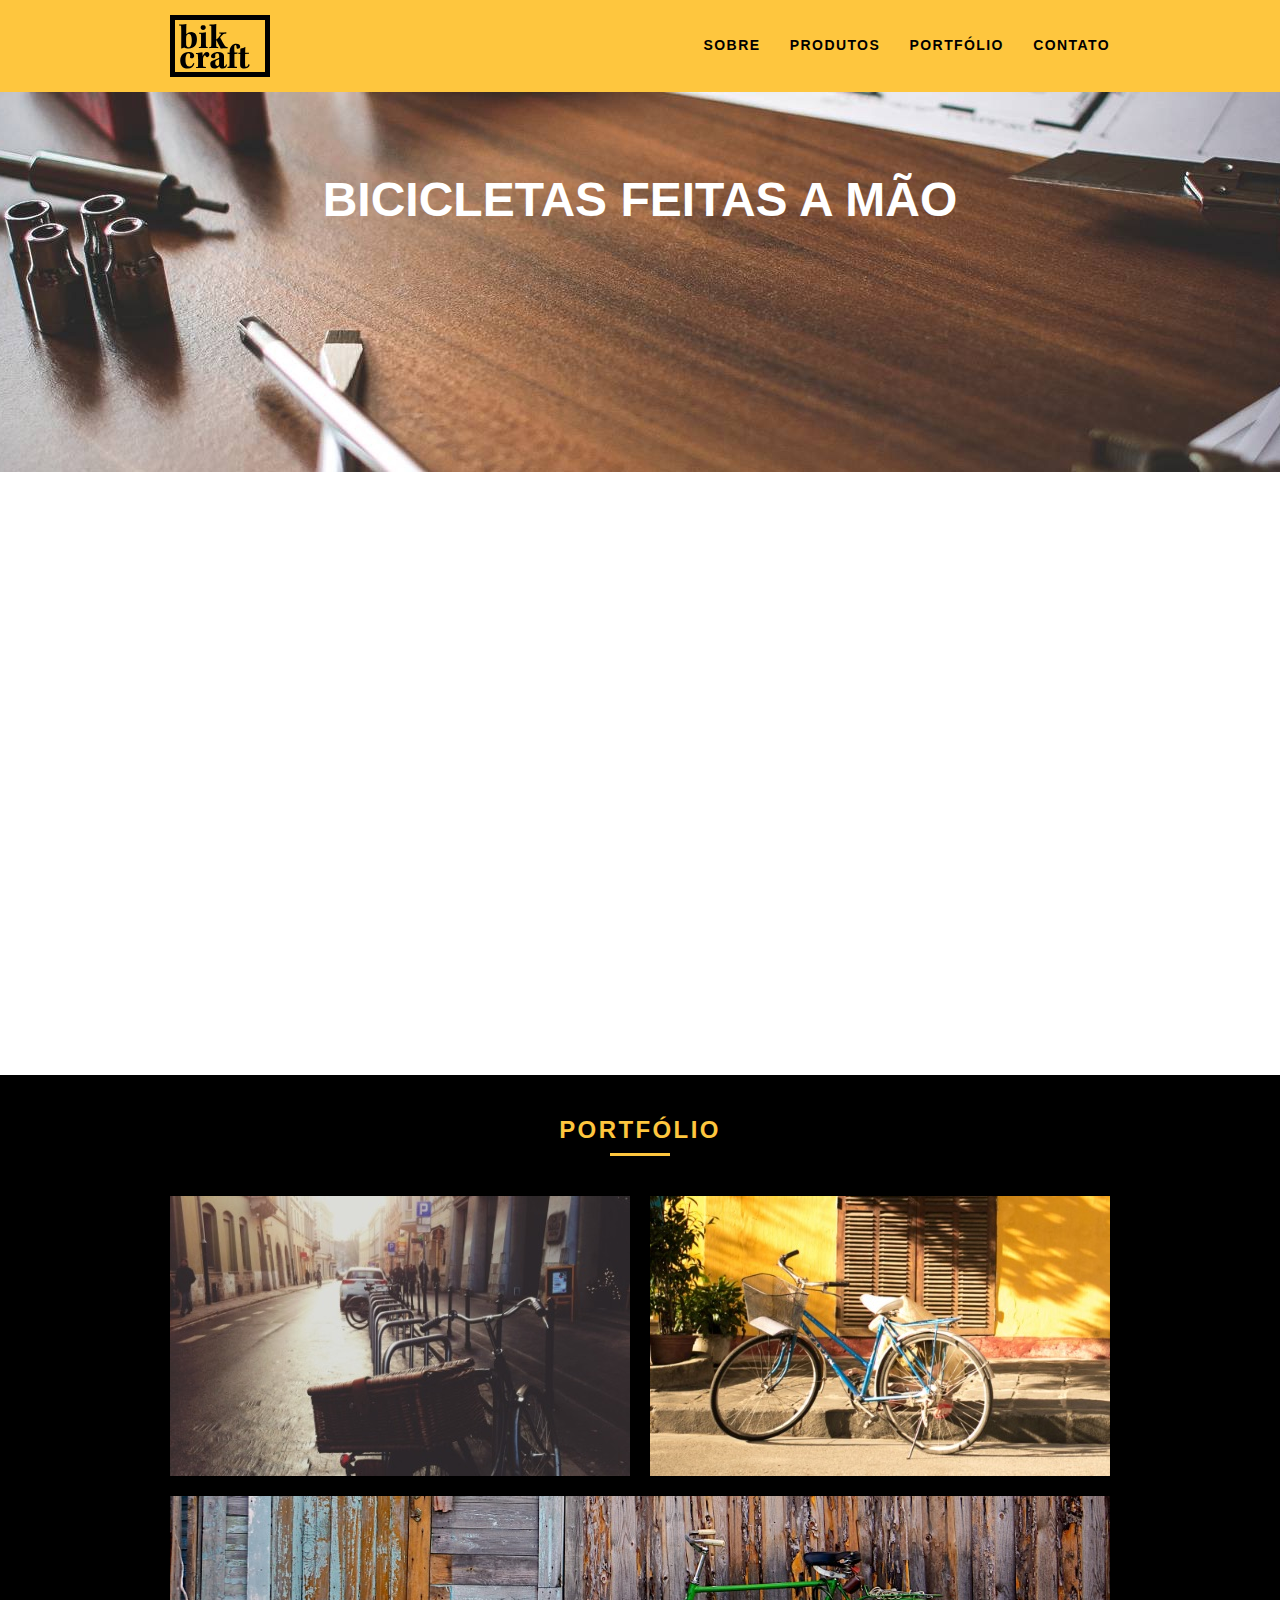
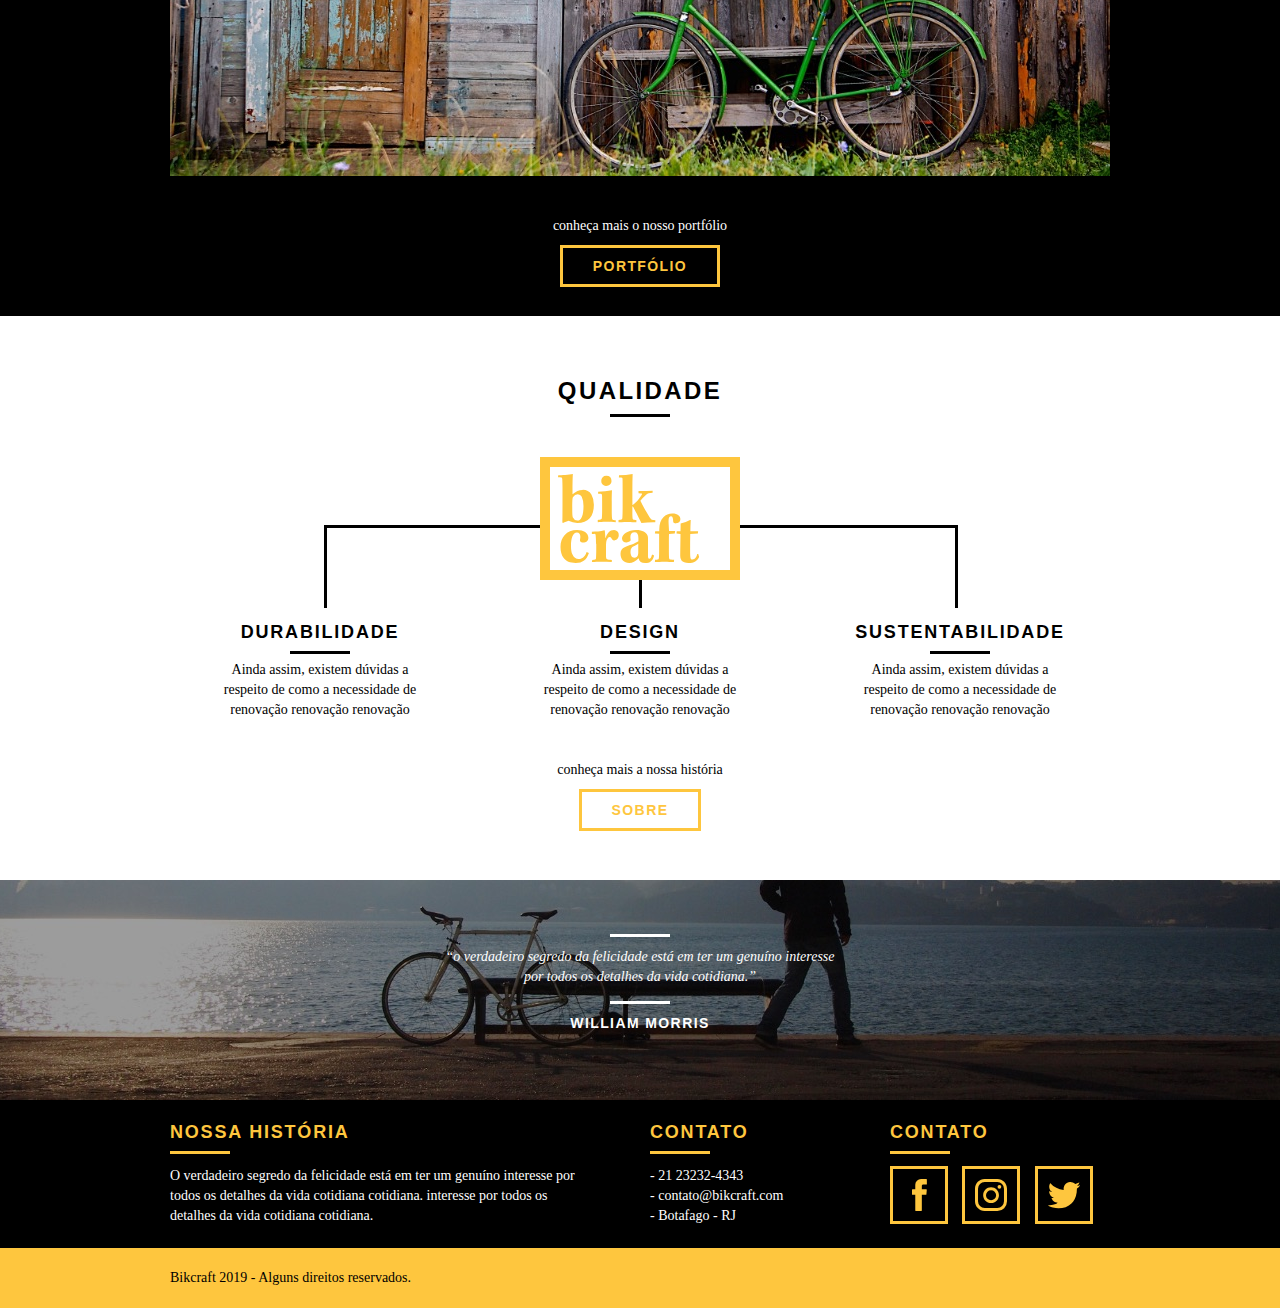
<file: index.html>
<!DOCTYPE html>
<html lang="pt-br">

<head>
	<meta charset="utf-8">
	<title>Bikcraft - Bicicletas Personalizadas</title>
	<meta name="description"
		content="Compre a sua bicicleta personalizada na Bikcraft. Possuímos modelos Passeio, Esportes e Retrô">
	<meta property="og:type" content="website" />
	<meta property="og:title" content="Bikcraft - Bicicletas Personalizadas" />
	<meta property="og:description"
		content="Compre a sua bicicleta personalizada na Bikcraft. Possuímos modelos Passeio, Esportes e Retrô" />
	<meta name="viewport" content="width=device-width, initial-scale=1">
	<link rel="shortcut icon" href="favicon.ico">
	<link rel="stylesheet" href="css/style.css">
	<script>document.documentElement.classList.add("js");</script>
</head>

<body>

	<header class="header">
		<div class="container">
			<a href="index.html" class="grid-4">
				<img src="img/bikcraft.svg" alt="Bikcraft">
			</a>
			<nav class="grid-12 header_menu">
				<ul>
					<li><a href="sobre.html">Sobre</a></li>
					<li><a href="produtos.html">Produtos</a></li>
					<li><a href="portfolio.html">Portfólio</a></li>
					<li><a href="contato.html">Contato</a></li>
				</ul>
			</nav>
		</div>
	</header>

	<section class="introducao">
		<div class="container">
			<h1 data-anime="400" class="fadeInDown">Bicicletas Feitas a Mão</h1>
			<blockquote data-anime="800" class="fadeInDown quote-externo">
				<p>“não tenha nada em sua casa que você não considere útil ou acredita ser bonito”</p>
				<cite>WILLIAM MORRIS</cite>
			</blockquote>
			<a data-anime="1200" href="produtos.html" class="btn">Orçamento</a>
		</div>
	</section>

	<section class="produtos container fadeInDown" data-anime="1600">
		<h2 class="subtitulo">Produtos</h2>
		<ul class="produtos_lista">

			<li class="grid-1-3">
				<div class="produtos_icone">
					<img src="img/produtos/passeio.svg" alt="Bikcraft Passeio">
				</div>
				<h3>Passeio</h3>
				<p>Ainda assim, existem dúvidas a respeito de como a necessidade de renovação.</p>
			</li>

			<li class="grid-1-3">
				<div class="produtos_icone">
					<img src="img/produtos/esporte.svg" alt="Bikcraft Passeio">
				</div>
				<h3>Esporte</h3>
				<p>Ainda assim, existem dúvidas a respeito de como a necessidade de renovação.</p>
			</li>

			<li class="grid-1-3">
				<div class="produtos_icone">
					<img src="img/produtos/retro.svg" alt="Bikcraft Passeio">
				</div>
				<h3>Retrô</h3>
				<p>Ainda assim, existem dúvidas a respeito de como a necessidade de renovação.</p>
			</li>

		</ul>

		<div class="call">
			<p>clique aqui e veja os detalhes dos produtos</p>
			<a href="produtos.html" class="btn btn-preto">Produtos</a>
		</div>

	</section>
	<!-- Fecha Produtos -->

	<section class="portfolio">
		<div class="container">
			<h2 class="subtitulo">Portfólio</h2>
			<ul class="portfolio_lista">
				<li class="grid-8"><img src="img/portfolio/retro.jpg" alt="Bicicleta Retrô"></li>
				<li class="grid-8"><img src="img/portfolio/passeio.jpg" alt="Bicicleta Passeio"></li>
				<li class="grid-16"><img src="img/portfolio/esporte.jpg" alt="Bicicleta Esporte"></li>
			</ul>
			<div class="call">
				<p>conheça mais o nosso portfólio</p>
				<a href="portfolio.html" class="btn">Portfólio</a>
			</div>
		</div>
	</section>

	<section class="qualidade container">
		<h2 class="subtitulo">Qualidade</h2>
		<img src="img/bikcraft-qualidade.svg" alt="Bikcraft">
		<ul class="qualidade_lista">
			<li class="grid-1-3">
				<h3>Durabilidade</h3>
				<p>Ainda assim, existem dúvidas a respeito de como a necessidade de renovação renovação renovação</p>
			</li>
			<li class="grid-1-3">
				<h3>Design</h3>
				<p>Ainda assim, existem dúvidas a respeito de como a necessidade de renovação renovação renovação</p>
			</li>
			<li class="grid-1-3">
				<h3>Sustentabilidade</h3>
				<p>Ainda assim, existem dúvidas a respeito de como a necessidade de renovação renovação renovação</p>
			</li>
		</ul>
		<div class="call">
			<p>conheça mais a nossa história</p>
			<a href="sobre.html" class="btn btn-preto">Sobre</a>
		</div>
	</section>

	<section class="quebra">
		<blockquote class="quote-externo container">
			<p>“o verdadeiro segredo da felicidade está em ter um genuíno interesse por todos os detalhes da vida
				cotidiana.”</p>
			<cite>WILLIAM MORRIS</cite>
		</blockquote>
	</section>

	<footer>
		<div class="footer">
			<div class="container">

				<div class="grid-8 footer_historia">
					<h3>Nossa História</h3>
					<p>O verdadeiro segredo da felicidade está em ter um genuíno interesse por todos os detalhes da vida
						cotidiana cotidiana. interesse por todos os detalhes da vida cotidiana cotidiana.</p>
				</div>

				<div class="grid-4 footer_contato">
					<h3>Contato</h3>
					<ul>
						<li>- 21 23232-4343</li>
						<li>- contato@bikcraft.com</li>
						<li>- Botafago - RJ</li>
					</ul>
				</div>

				<div class="grid-4 footer_redes">
					<h3>Contato</h3>
					<ul>
						<li><a href="http://facebook.com" target="_blank"><img src="img/redes-sociais/facebook.svg"></a>
						</li>
						<li><a href="http://instagram.com" target="_blank"><img
									src="img/redes-sociais/instagram.svg"></a></li>
						<li><a href="http://twitter.com" target="_blank"><img src="img/redes-sociais/twitter.svg"></a>
						</li>
					</ul>
				</div>

			</div>
		</div>

		<div class="copy">
			<div class="container">
				<p class="grid-16">Bikcraft 2019 - Alguns direitos reservados.</p>
			</div>
		</div>
	</footer>

	<!-- JavaScript -->
	<script src="./js/simple-anime.js"></script>
	<script src="./js/script.js"></script>
	<!-- JavaScript -->

</body>

</html>
</file>
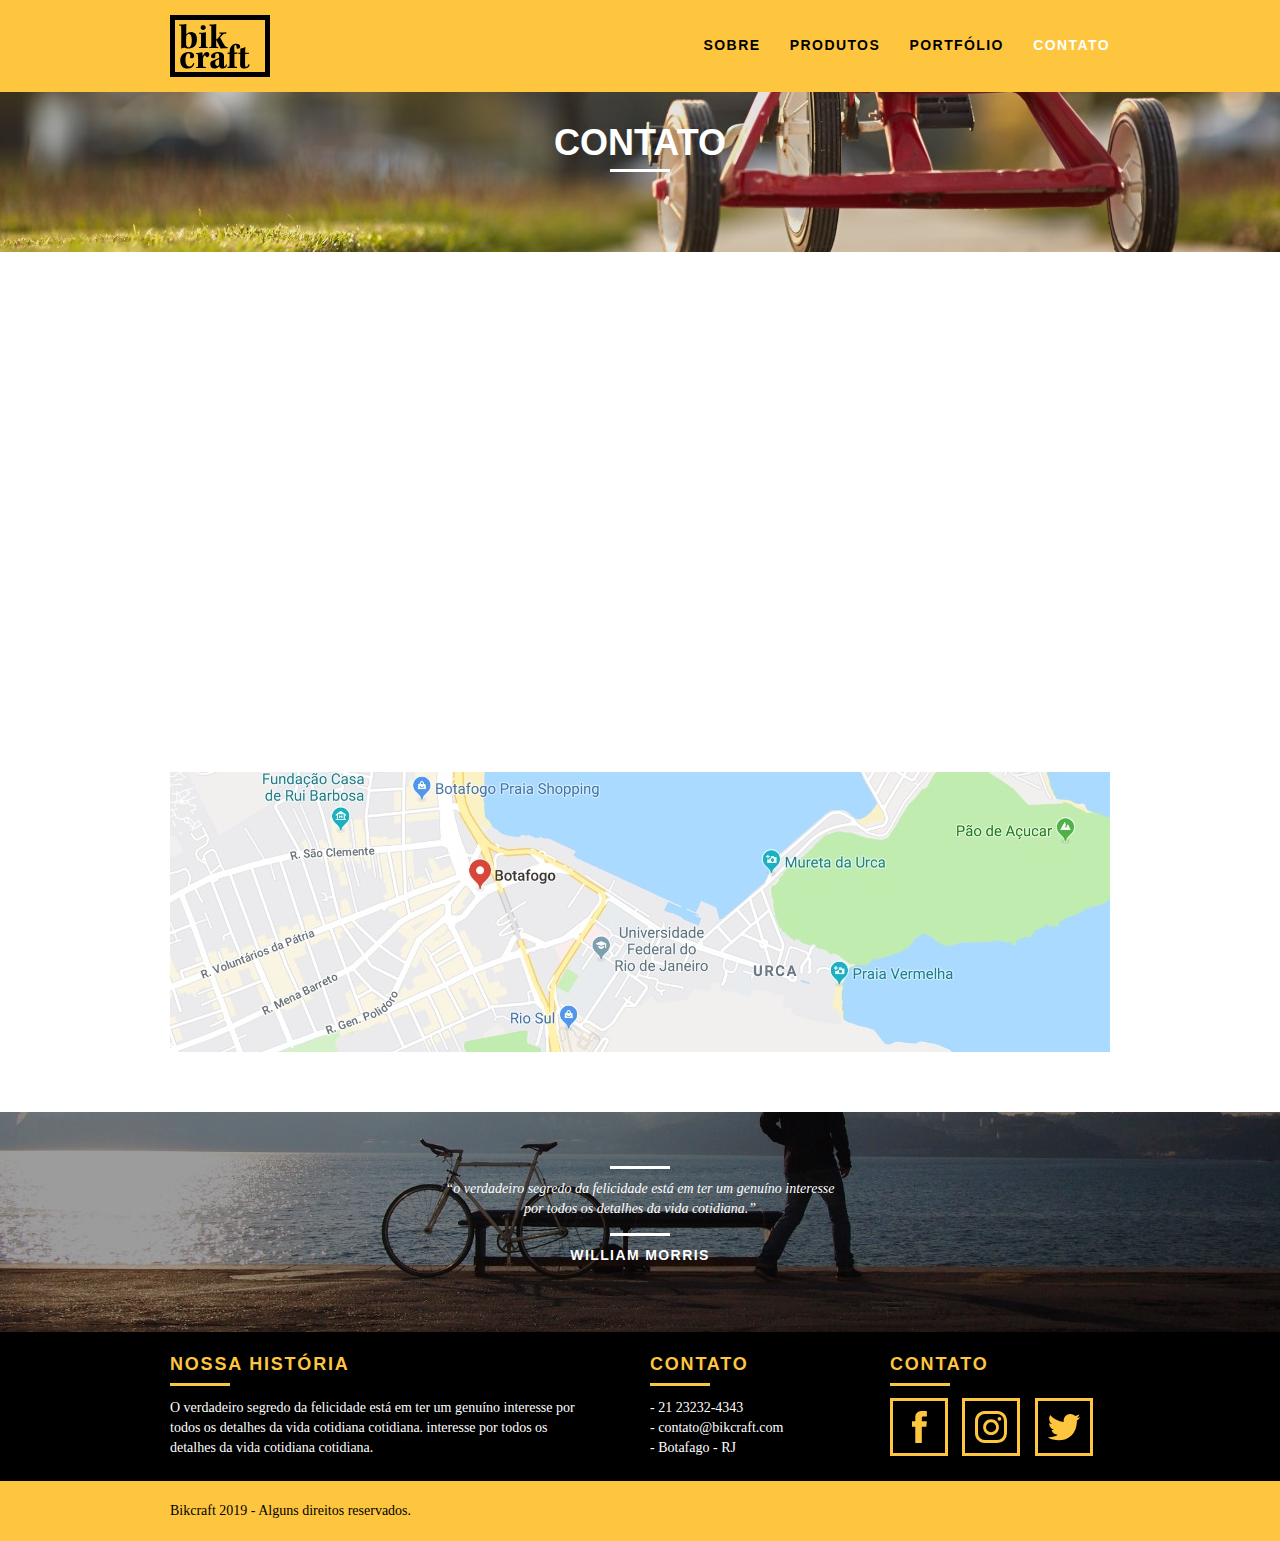
<file: contato.html>
<!DOCTYPE html>
<html lang="pt-br">

<head>
	<meta charset="utf-8">
	<title>Bikcraft - Contato - 21 32323232</title>
	<meta name="description"
		content="Compre a sua bicicleta personalizada na Bikcraft. Possuímos modelos Passeio, Esportes e Retrô">
	<meta property="og:type" content="website" />
	<meta property="og:title" content="Bikcraft - Contato - 21 32323232" />
	<meta property="og:description"
		content="Compre a sua bicicleta personalizada na Bikcraft. Possuímos modelos Passeio, Esportes e Retrô" />
	<meta name="viewport" content="width=device-width, initial-scale=1">
	<link rel="shortcut icon" href="favicon.ico">
	<link rel="stylesheet" href="css/style.css">
	<script>document.documentElement.classList.add("js");</script>
</head>

<body>

	<header class="header">
		<div class="container">
			<a href="index.html" class="grid-4">
				<img src="img/bikcraft.svg" alt="Bikcraft">
			</a>
			<nav class="grid-12 header_menu">
				<ul>
					<li><a href="sobre.html">Sobre</a></li>
					<li><a href="produtos.html">Produtos</a></li>
					<li><a href="portfolio.html">Portfólio</a></li>
					<li><a href="contato.html" class="menu_ativo">Contato</a></li>
				</ul>
			</nav>
		</div>
	</header>

	<section class="introducao-interna interna_contato">
		<div class="container">
			<h1 data-anime="400" class="fadeInDown">Contato</h1>
			<p data-anime="800" class="fadeInDown">tire suas dúvidas com a gente</p>
		</div>
	</section>

	<section class="contato container fadeInDown" data-anime="1200">
		<form id="form_orcamento" class="contato_form grid-8">
			<label for="nome">Nome</label>
			<input type="text" id="nome">
			<label for="email">E-mail</label>
			<input type="text" id="email">
			<label for="telefone">Telefone</label>
			<input type="text" id="telefone">
			<label for="espec">Especificações</label>
			<textarea id="espec"></textarea>
			<button type="submit" class="btn btn-preto">Enviar</button>
		</form>
		<div class="contato_dados grid-8">
			<h3>Dados</h3>
			<span>+55 21 93223 3232</span>
			<span>orcamento@bikcraft.com</span>
			<span>Rua Ali Perto - Botafogo</span>
			<span>Rio de Janeiro - RJ - Brasil</span>
			<h3>Redes Sociais</h3>
			<ul>
				<li><a href="http://facebook.com" target="_blank"><img src="img/redes-sociais/facebook.svg"></a></li>
				<li><a href="http://instagram.com" target="_blank"><img src="img/redes-sociais/instagram.svg"></a></li>
				<li><a href="http://twitter.com" target="_blank"><img src="img/redes-sociais/twitter.svg"></a></li>
			</ul>
		</div>
	</section>

	<section class="container contato_mapa">
		<a href="http://google.com" target="_blank" class="grid-16"><img src="img/endereco-bikcraft.jpg"
				alt="Endereço da Bikcraft"></a>
	</section>

	<section class="quebra">
		<blockquote class="quote-externo container">
			<p>“o verdadeiro segredo da felicidade está em ter um genuíno interesse por todos os detalhes da vida
				cotidiana.”</p>
			<cite>WILLIAM MORRIS</cite>
		</blockquote>
	</section>

	<footer>
		<div class="footer">
			<div class="container">

				<div class="grid-8 footer_historia">
					<h3>Nossa História</h3>
					<p>O verdadeiro segredo da felicidade está em ter um genuíno interesse por todos os detalhes da vida
						cotidiana cotidiana. interesse por todos os detalhes da vida cotidiana cotidiana.</p>
				</div>

				<div class="grid-4 footer_contato">
					<h3>Contato</h3>
					<ul>
						<li>- 21 23232-4343</li>
						<li>- contato@bikcraft.com</li>
						<li>- Botafago - RJ</li>
					</ul>
				</div>

				<div class="grid-4 footer_redes">
					<h3>Contato</h3>
					<ul>
						<li><a href="http://facebook.com" target="_blank"><img src="img/redes-sociais/facebook.svg"></a>
						</li>
						<li><a href="http://instagram.com" target="_blank"><img
									src="img/redes-sociais/instagram.svg"></a></li>
						<li><a href="http://twitter.com" target="_blank"><img src="img/redes-sociais/twitter.svg"></a>
						</li>
					</ul>
				</div>

			</div>
		</div>

		<div class="copy">
			<div class="container">
				<p class="grid-16">Bikcraft 2019 - Alguns direitos reservados.</p>
			</div>
		</div>
	</footer>

	<!-- JavaScript -->
	<script src="./js/simple-anime.js"></script>
	<script src="./js/script.js"></script>
	<!-- JavaScript -->

</body>

</html>
</file>
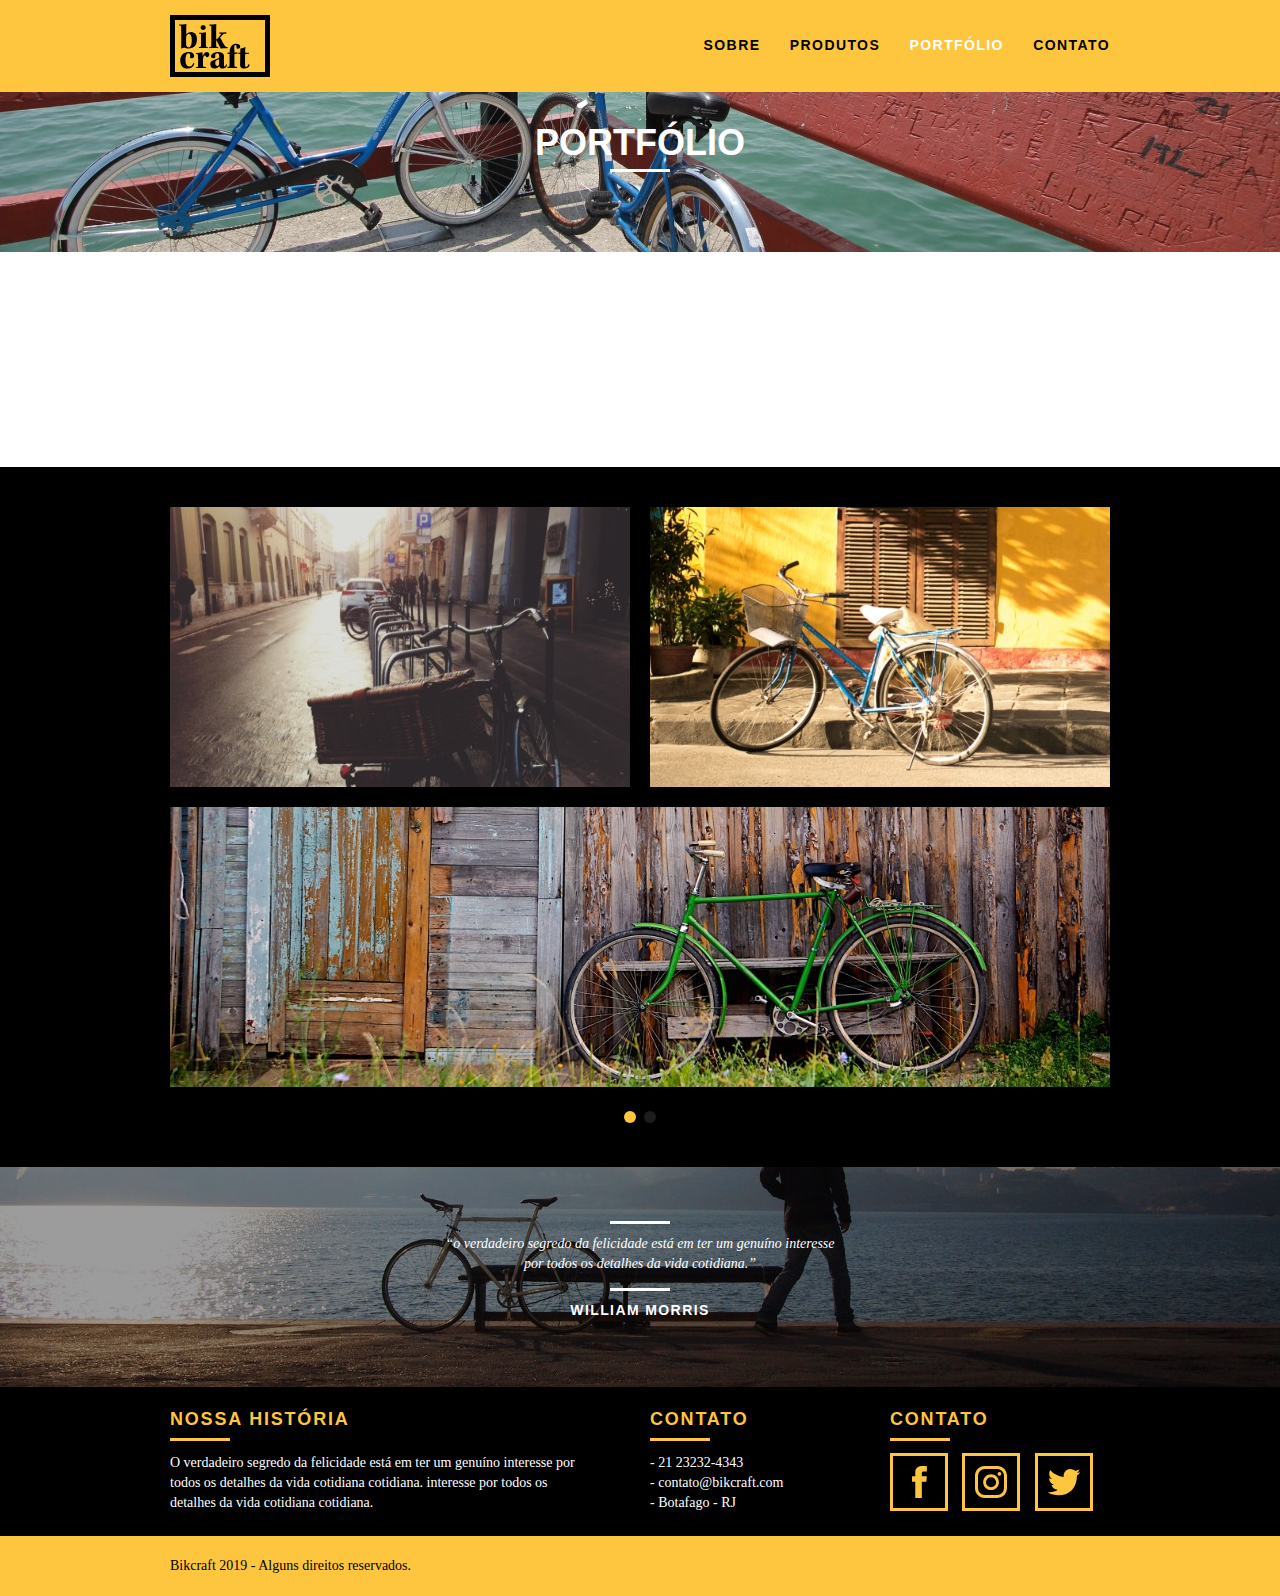
<file: portfolio.html>
<!DOCTYPE html>
<html lang="pt-br">

<head>
	<meta charset="utf-8">
	<title>Bikcraft - Um pouco do nosso trabalho</title>
	<meta name="description"
		content="Compre a sua bicicleta personalizada na Bikcraft. Possuímos modelos Passeio, Esportes e Retrô">
	<meta property="og:type" content="website" />
	<meta property="og:title" content="Bikcraft - Um pouco do nosso trabalho" />
	<meta property="og:description"
		content="Compre a sua bicicleta personalizada na Bikcraft. Possuímos modelos Passeio, Esportes e Retrô" />
	<meta name="viewport" content="width=device-width, initial-scale=1">
	<link rel="shortcut icon" href="favicon.ico">
	<link rel="stylesheet" href="css/style.css">
	<script>document.documentElement.classList.add("js");</script>
</head>

<body>

	<header class="header">
		<div class="container">
			<a href="index.html" class="grid-4">
				<img src="img/bikcraft.svg" alt="Bikcraft">
			</a>
			<nav class="grid-12 header_menu">
				<ul>
					<li><a href="sobre.html">Sobre</a></li>
					<li><a href="produtos.html">Produtos</a></li>
					<li><a href="portfolio.html" class="menu_ativo">Portfólio</a></li>
					<li><a href="contato.html">Contato</a></li>
				</ul>
			</nav>
		</div>
	</header>

	<section class="introducao-interna interna_portfolio">
		<div class="container">
			<h1 data-anime="400" class="fadeInDown">Portfólio</h1>
			<p data-anime="800" class="fadeInDown">conheça os projetos que amamos mostrar</p>
		</div>
	</section>

	<section class="container fadeInDown" data-slide="quote" data-anime="1200">
		<blockquote class="quote_clientes">
			<p>“Pedalar sempre foi a minha paixão, o que o pessoal da Bikcraft fez foi intensificar o meu amor por esta
				atividade. Recomendo à todos que amo.”</p>
			<cite>Barbara Moss</cite>
		</blockquote>
		<blockquote class="quote_clientes">
			<p>“Nada melhor do que dar um rolê com a minha Bikcraft na orla. Essa é a minha companheira mais fiel, nunca
				me traiu e está sempre a minha disposição.”</p>
			<cite>Jhony Rato</cite>
		</blockquote>
		<blockquote class="quote_clientes">
			<p>“Aqueles que ainda não possuem uma Bikcraft, não sabem o que estão perdendo. A precisão é absurda e a
				velocidade transcendental. Nunca vida nada igual.”</p>
			<cite>Bernardo</cite>
		</blockquote>
	</section>

	<section class="portfolio">
		<div class="container" data-slide="portfolio">
			<ul class="portfolio_lista">
				<li class="grid-8"><img src="img/portfolio/retro.jpg" alt="Bicicleta Retrô"></li>
				<li class="grid-8"><img src="img/portfolio/passeio.jpg" alt="Bicicleta Passeio"></li>
				<li class="grid-16"><img src="img/portfolio/esporte.jpg" alt="Bicicleta Esporte"></li>
			</ul>
			<ul class="portfolio_lista">
				<li class="grid-8"><img src="img/portfolio/passeio.jpg" alt="Bicicleta Passeio"></li>
				<li class="grid-8"><img src="img/portfolio/retro.jpg" alt="Bicicleta Retrô"></li>
				<li class="grid-16"><img src="img/portfolio/esporte.jpg" alt="Bicicleta Esporte"></li>
			</ul>
		</div>
	</section>

	<section class="quebra">
		<blockquote class="quote-externo container">
			<p>“o verdadeiro segredo da felicidade está em ter um genuíno interesse por todos os detalhes da vida
				cotidiana.”</p>
			<cite>WILLIAM MORRIS</cite>
		</blockquote>
	</section>

	<footer>
		<div class="footer">
			<div class="container">

				<div class="grid-8 footer_historia">
					<h3>Nossa História</h3>
					<p>O verdadeiro segredo da felicidade está em ter um genuíno interesse por todos os detalhes da vida
						cotidiana cotidiana. interesse por todos os detalhes da vida cotidiana cotidiana.</p>
				</div>

				<div class="grid-4 footer_contato">
					<h3>Contato</h3>
					<ul>
						<li>- 21 23232-4343</li>
						<li>- contato@bikcraft.com</li>
						<li>- Botafago - RJ</li>
					</ul>
				</div>

				<div class="grid-4 footer_redes">
					<h3>Contato</h3>
					<ul>
						<li><a href="http://facebook.com" target="_blank"><img src="img/redes-sociais/facebook.svg"></a>
						</li>
						<li><a href="http://instagram.com" target="_blank"><img
									src="img/redes-sociais/instagram.svg"></a></li>
						<li><a href="http://twitter.com" target="_blank"><img src="img/redes-sociais/twitter.svg"></a>
						</li>
					</ul>
				</div>

			</div>
		</div>

		<div class="copy">
			<div class="container">
				<p class="grid-16">Bikcraft 2019 - Alguns direitos reservados.</p>
			</div>
		</div>
	</footer>

	<!-- JavaScript -->
	<script src="./js/simple-slide.js"></script>
	<script src="./js/simple-anime.js"></script>
	<script src="./js/script.js"></script>
	<!-- JavaScript -->

</body>

</html>
</file>
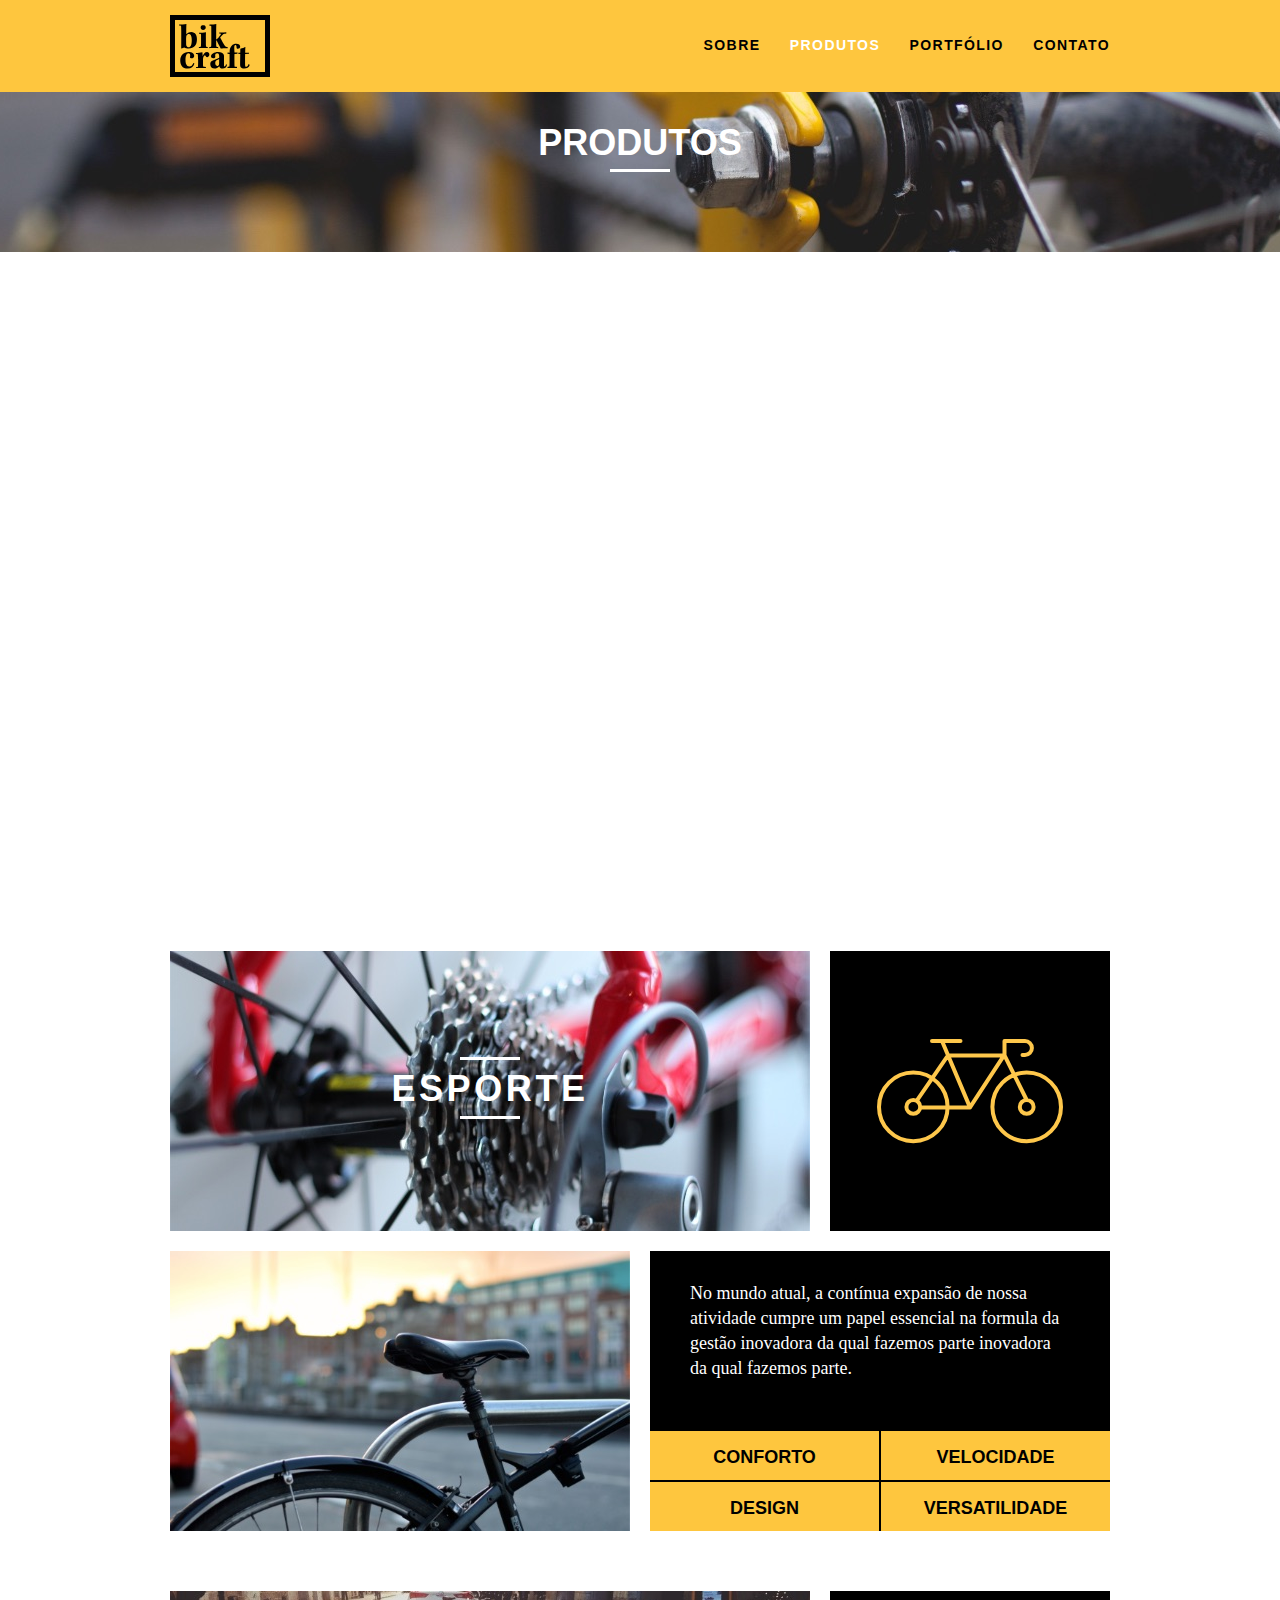
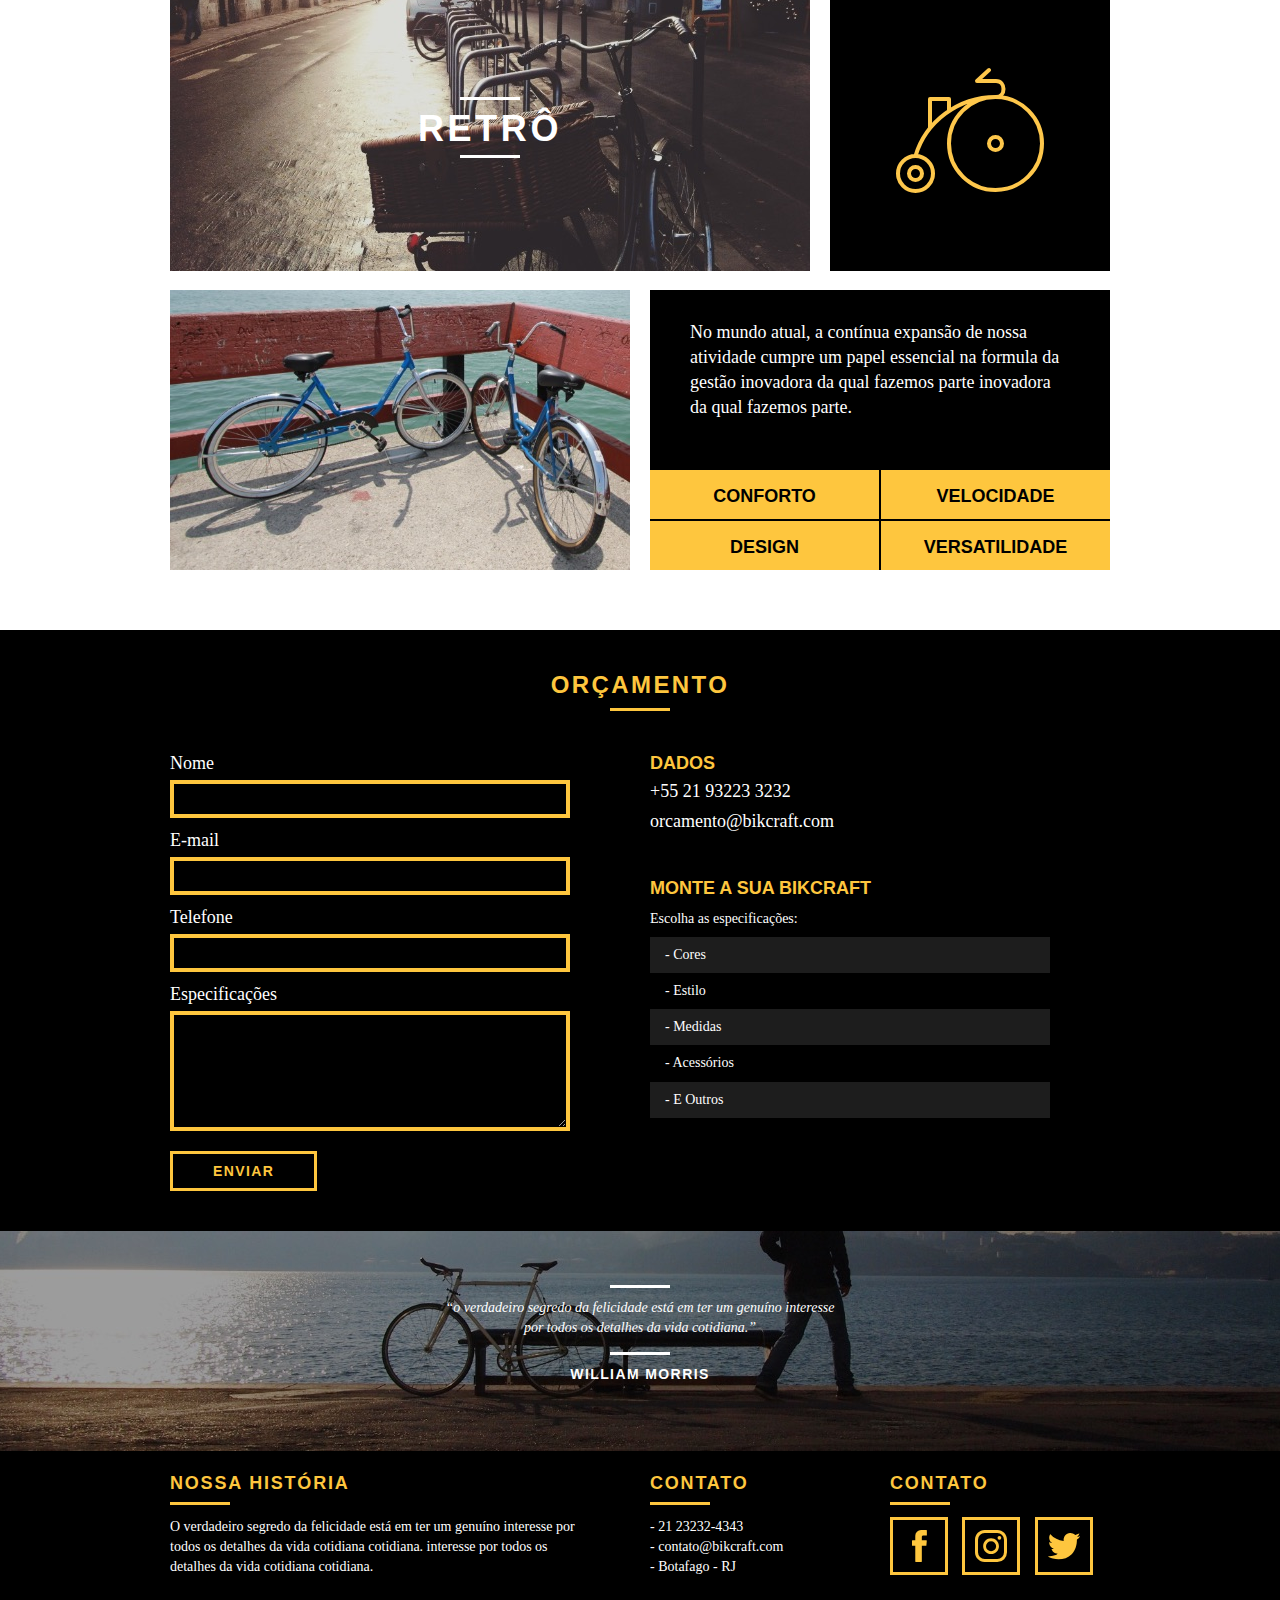
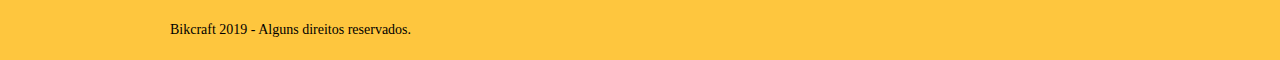
<file: produtos.html>
<!DOCTYPE html>
<html lang="pt-br">

<head>
	<meta charset="utf-8">
	<title>Bikcraft - Conheça as linhas Passeio, Retrô e Esporte</title>
	<meta name="description"
		content="Compre a sua bicicleta personalizada na Bikcraft. Possuímos modelos Passeio, Esportes e Retrô">
	<meta property="og:type" content="website" />
	<meta property="og:title" content="Conheça as linhas Passeio, Retrô e Esporte" />
	<meta property="og:description"
		content="Compre a sua bicicleta personalizada na Bikcraft. Possuímos modelos Passeio, Esportes e Retrô" />
	<meta name="viewport" content="width=device-width, initial-scale=1">
	<link rel="shortcut icon" href="favicon.ico">
	<link rel="stylesheet" href="css/style.css">
	<script>document.documentElement.classList.add("js");</script>
</head>

<body>

	<header class="header">
		<div class="container">
			<a href="index.html" class="grid-4">
				<img src="img/bikcraft.svg" alt="Bikcraft">
			</a>
			<nav class="grid-12 header_menu">
				<ul>
					<li><a href="sobre.html">Sobre</a></li>
					<li><a href="produtos.html" class="menu_ativo">Produtos</a></li>
					<li><a href="portfolio.html">Portfólio</a></li>
					<li><a href="contato.html">Contato</a></li>
				</ul>
			</nav>
		</div>
	</header>

	<section class="introducao-interna interna_produtos">
		<div class="container">
			<h1 data-anime="400" class="fadeInDown">Produtos</h1>
			<p data-anime="800" class="fadeInDown">conheça todos os nossos produtos</p>
		</div>
	</section>

	<section class="container produto_item fadeInDown" data-anime="1200">
		<div class="grid-11">
			<img src="img/produtos/bikcraft-passeio-1.jpg" alt="Bikcraft Passeio">
			<h2>Passeio</h2>
		</div>
		<div class="grid-5 produto_icone"><img src="img/produtos/passeio.svg"></div>
		<div class="grid-8"><img src="img/produtos/bikcraft-passeio-2.jpg" alt="Bikcraft Passeio"></div>
		<div class="grid-8 produto_info">
			<p>No mundo atual, a contínua expansão de nossa atividade cumpre um papel essencial na formula da gestão
				inovadora da qual fazemos parte inovadora da qual fazemos parte.</p>
			<ul>
				<li>Conforto</li>
				<li>Velocidade</li>
				<li>Design</li>
				<li>Versatilidade</li>
			</ul>
		</div>
	</section>

	<section class="container produto_item">
		<div class="grid-11">
			<img src="img/produtos/bikcraft-esporte-1.jpg" alt="Bikcraft Esporte">
			<h2>Esporte</h2>
		</div>
		<div class="grid-5 produto_icone"><img src="img/produtos/esporte.svg"></div>
		<div class="grid-8"><img src="img/produtos/bikcraft-esporte-2.jpg" alt="Bikcraft Esporte"></div>
		<div class="grid-8 produto_info">
			<p>No mundo atual, a contínua expansão de nossa atividade cumpre um papel essencial na formula da gestão
				inovadora da qual fazemos parte inovadora da qual fazemos parte.</p>
			<ul>
				<li>Conforto</li>
				<li>Velocidade</li>
				<li>Design</li>
				<li>Versatilidade</li>
			</ul>
		</div>
	</section>

	<section class="container produto_item">
		<div class="grid-11">
			<img src="img/produtos/bikcraft-retro-1.jpg" alt="Bikcraft Retrô">
			<h2>Retrô</h2>
		</div>
		<div class="grid-5 produto_icone"><img src="img/produtos/retro.svg"></div>
		<div class="grid-8"><img src="img/produtos/bikcraft-retro-2.jpg" alt="Bikcraft Retrô"></div>
		<div class="grid-8 produto_info">
			<p>No mundo atual, a contínua expansão de nossa atividade cumpre um papel essencial na formula da gestão
				inovadora da qual fazemos parte inovadora da qual fazemos parte.</p>
			<ul>
				<li>Conforto</li>
				<li>Velocidade</li>
				<li>Design</li>
				<li>Versatilidade</li>
			</ul>
		</div>
	</section>

	<section class="orcamento">
		<div class="container">
			<h2 class="subtitulo">Orçamento</h2>
			<form id="form_orcamento" class="form grid-8">
				<label for="nome">Nome</label>
				<input type="text" id="nome">
				<label for="email">E-mail</label>
				<input type="text" id="email">
				<label for="telefone">Telefone</label>
				<input type="text" id="telefone">
				<label for="espec">Especificações</label>
				<textarea id="espec"></textarea>
				<button type="submit" class="btn">Enviar</button>
			</form>
			<div class="orcamento_dados grid-8">
				<h3>Dados</h3>
				<span>+55 21 93223 3232</span>
				<span>orcamento@bikcraft.com</span>
				<h3>Monte a sua Bikcraft</h3>
				<p>Escolha as especificações:</p>
				<ul>
					<li>- Cores</li>
					<li>- Estilo</li>
					<li>- Medidas</li>
					<li>- Acessórios</li>
					<li>- E Outros</li>
				</ul>
			</div>
		</div>
	</section>

	<section class="quebra">
		<blockquote class="quote-externo container">
			<p>“o verdadeiro segredo da felicidade está em ter um genuíno interesse por todos os detalhes da vida
				cotidiana.”</p>
			<cite>WILLIAM MORRIS</cite>
		</blockquote>
	</section>

	<footer>
		<div class="footer">
			<div class="container">

				<div class="grid-8 footer_historia">
					<h3>Nossa História</h3>
					<p>O verdadeiro segredo da felicidade está em ter um genuíno interesse por todos os detalhes da vida
						cotidiana cotidiana. interesse por todos os detalhes da vida cotidiana cotidiana.</p>
				</div>

				<div class="grid-4 footer_contato">
					<h3>Contato</h3>
					<ul>
						<li>- 21 23232-4343</li>
						<li>- contato@bikcraft.com</li>
						<li>- Botafago - RJ</li>
					</ul>
				</div>

				<div class="grid-4 footer_redes">
					<h3>Contato</h3>
					<ul>
						<li><a href="http://facebook.com" target="_blank"><img src="img/redes-sociais/facebook.svg"></a>
						</li>
						<li><a href="http://instagram.com" target="_blank"><img
									src="img/redes-sociais/instagram.svg"></a></li>
						<li><a href="http://twitter.com" target="_blank"><img src="img/redes-sociais/twitter.svg"></a>
						</li>
					</ul>
				</div>

			</div>
		</div>

		<div class="copy">
			<div class="container">
				<p class="grid-16">Bikcraft 2019 - Alguns direitos reservados.</p>
			</div>
		</div>
	</footer>

	<!-- JavaScript -->
	<script src="./js/simple-anime.js"></script>
	<script src="./js/script.js"></script>
	<!-- JavaScript -->

</body>

</html>
</file>
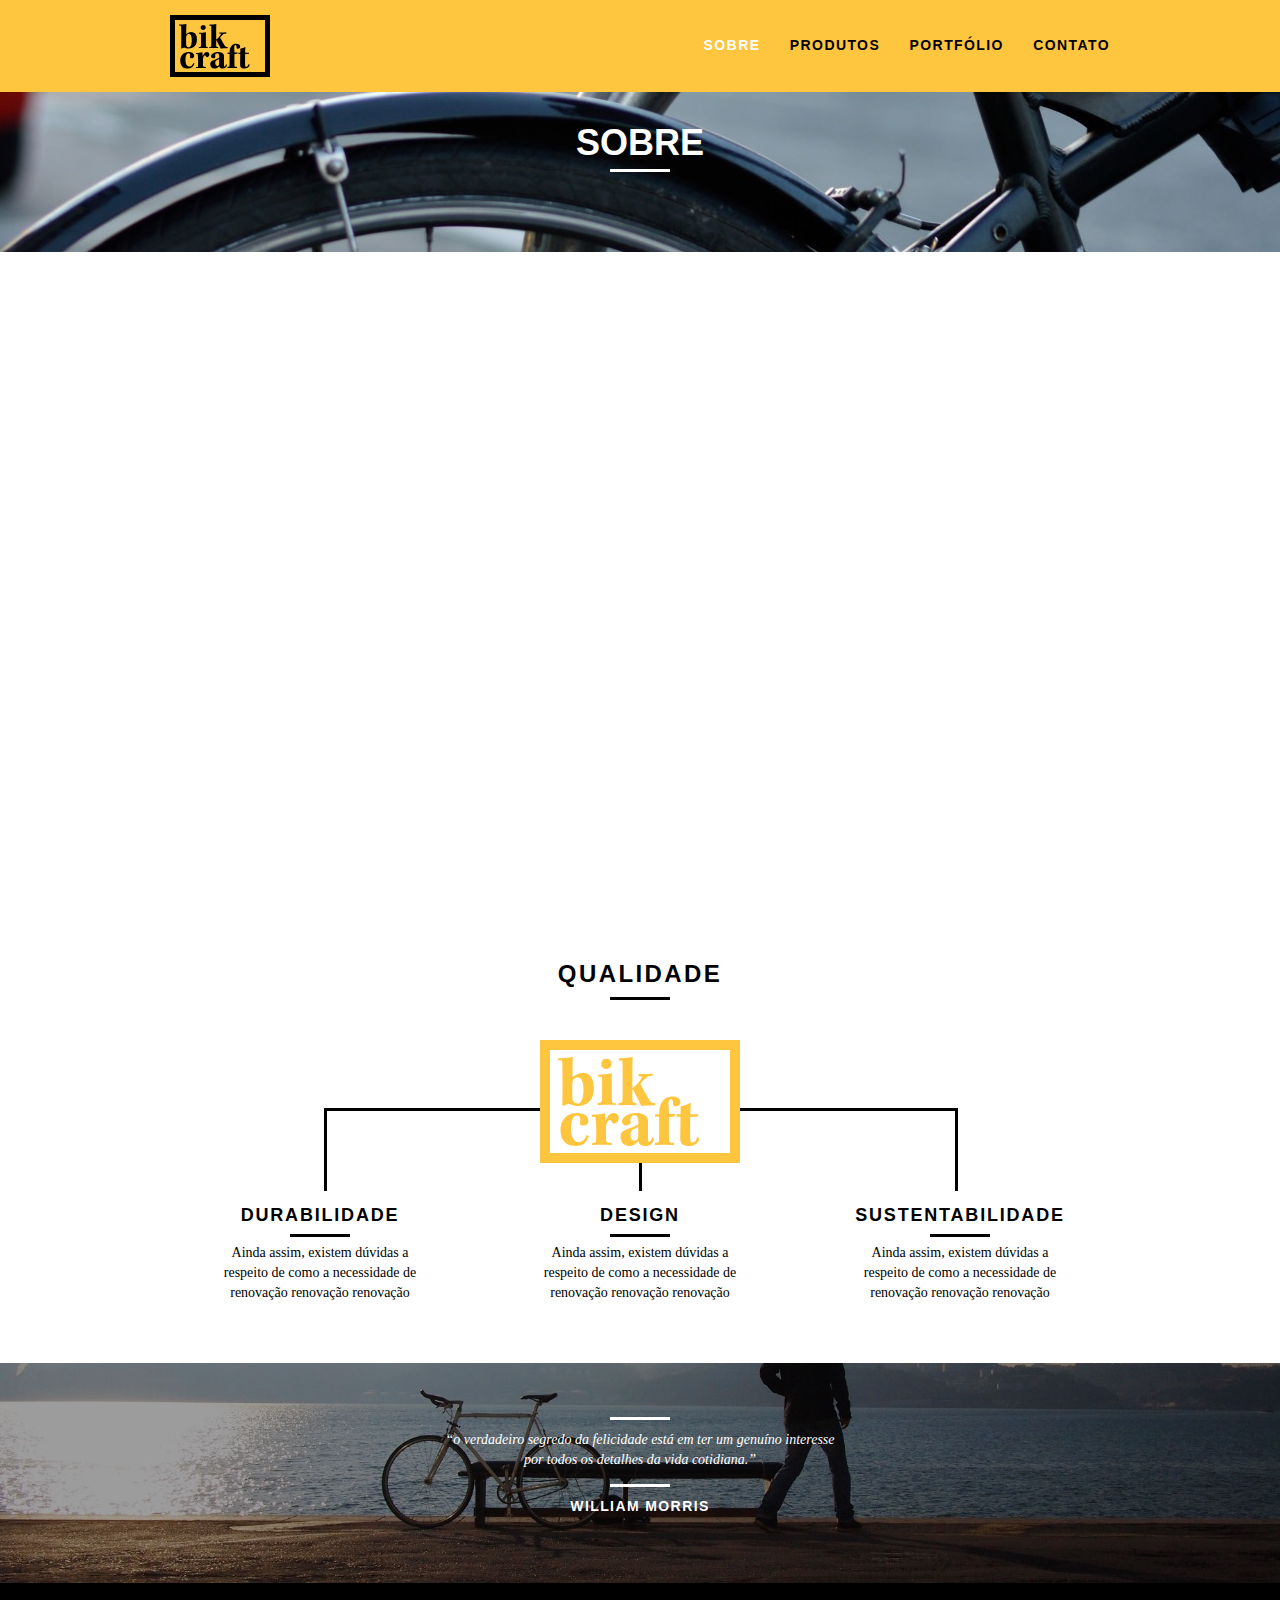
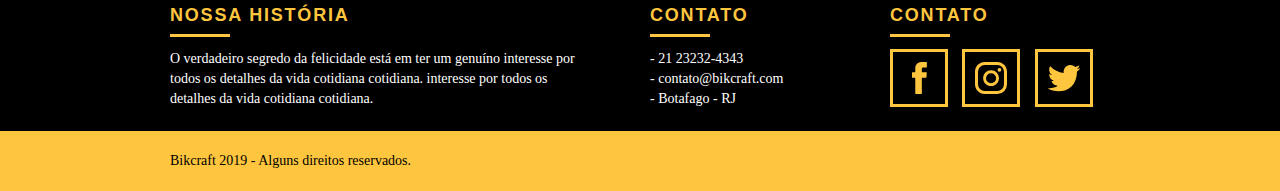
<file: sobre.html>
<!DOCTYPE html>
<html lang="pt-br">

<head>
	<meta charset="utf-8">
	<title>Bikcraft - Conheça mais sobre a gente</title>
	<meta name="description"
		content="Compre a sua bicicleta personalizada na Bikcraft. Possuímos modelos Passeio, Esportes e Retrô">
	<meta property="og:type" content="website" />
	<meta property="og:title" content="Bikcraft - Conheça mais sobre a gente" />
	<meta property="og:description"
		content="Compre a sua bicicleta personalizada na Bikcraft. Possuímos modelos Passeio, Esportes e Retrô" />
	<meta name="viewport" content="width=device-width, initial-scale=1">
	<link rel="shortcut icon" href="favicon.ico">
	<link rel="stylesheet" href="css/style.css">
	<script>document.documentElement.classList.add("js");</script>
</head>

<body>

	<header class="header">
		<div class="container">
			<a href="index.html" class="grid-4">
				<img src="img/bikcraft.svg" alt="Bikcraft">
			</a>
			<nav class="grid-12 header_menu">
				<ul>
					<li><a href="sobre.html" class="menu_ativo">Sobre</a></li>
					<li><a href="produtos.html">Produtos</a></li>
					<li><a href="portfolio.html">Portfólio</a></li>
					<li><a href="contato.html">Contato</a></li>
				</ul>
			</nav>
		</div>
	</header>

	<section class="introducao-interna interna_sobre">
		<div class="container">
			<h1 data-anime="400" class="fadeInDown">Sobre</h1>
			<p data-anime="800" class="fadeInDown">conheça mais sobre a bikcraft</p>
		</div>
	</section>

	<section class="missao_sobre container fadeInDown" data-anime="1200">
		<div class="grid-10">
			<h2 class="subtitulo-interno">História, Missão e Visão</h2>
			<p>No mundo atual, a contínua expansão de nossa atividade cumpre um papel essencial na formulação da gestão
				inovadora da qual fazemos parte da qual fazemos parte.</p>
			<p>No mundo atual, a contínua expansão de nossa atividade cumpre um papel essencial na formulação da gestão
				inovadora da qual fazemos parte da qual fazemos parte.</p>
		</div>
		<div class="grid-6">
			<h2 class="subtitulo-interno">Valores</h2>
			<ul>
				<li>- Qualidade no processo com</li>
				<li>- Foco no cliente sem perder a</li>
				<li>- Diversão, preservando a</li>
				<li>- Natureza com sustentabilidade</li>
			</ul>
		</div>

		<div class="grid-16 foto-equipe">
			<img src="img/equipe-bikcraft.jpg" alt="Equipe Bikcraft">
		</div>

	</section>

	<section class="qualidade container">
		<h2 class="subtitulo">Qualidade</h2>
		<img src="img/bikcraft-qualidade.svg" alt="Bikcraft">
		<ul class="qualidade_lista">
			<li class="grid-1-3">
				<h3>Durabilidade</h3>
				<p>Ainda assim, existem dúvidas a respeito de como a necessidade de renovação renovação renovação</p>
			</li>
			<li class="grid-1-3">
				<h3>Design</h3>
				<p>Ainda assim, existem dúvidas a respeito de como a necessidade de renovação renovação renovação</p>
			</li>
			<li class="grid-1-3">
				<h3>Sustentabilidade</h3>
				<p>Ainda assim, existem dúvidas a respeito de como a necessidade de renovação renovação renovação</p>
			</li>
		</ul>
	</section>

	<section class="quebra">
		<blockquote class="quote-externo container">
			<p>“o verdadeiro segredo da felicidade está em ter um genuíno interesse por todos os detalhes da vida
				cotidiana.”</p>
			<cite>WILLIAM MORRIS</cite>
		</blockquote>
	</section>

	<footer>
		<div class="footer">
			<div class="container">

				<div class="grid-8 footer_historia">
					<h3>Nossa História</h3>
					<p>O verdadeiro segredo da felicidade está em ter um genuíno interesse por todos os detalhes da vida
						cotidiana cotidiana. interesse por todos os detalhes da vida cotidiana cotidiana.</p>
				</div>

				<div class="grid-4 footer_contato">
					<h3>Contato</h3>
					<ul>
						<li>- 21 23232-4343</li>
						<li>- contato@bikcraft.com</li>
						<li>- Botafago - RJ</li>
					</ul>
				</div>

				<div class="grid-4 footer_redes">
					<h3>Contato</h3>
					<ul>
						<li><a href="http://facebook.com" target="_blank"><img src="img/redes-sociais/facebook.svg"></a>
						</li>
						<li><a href="http://instagram.com" target="_blank"><img
									src="img/redes-sociais/instagram.svg"></a></li>
						<li><a href="http://twitter.com" target="_blank"><img src="img/redes-sociais/twitter.svg"></a>
						</li>
					</ul>
				</div>

			</div>
		</div>

		<div class="copy">
			<div class="container">
				<p class="grid-16">Bikcraft 2019 - Alguns direitos reservados.</p>
			</div>
		</div>
	</footer>

	<!-- JavaScript -->
	<script src="./js/simple-anime.js"></script>
	<script src="./js/script.js"></script>
	<!-- JavaScript -->

</body>

</html>
</file>
<file: css/style.css>
/* Normalize */

/*! normalize.css v8.0.1 | MIT License | github.com/necolas/normalize.css */

/* Document
   ========================================================================== */

/**
 * 1. Correct the line height in all browsers.
 * 2. Prevent adjustments of font size after orientation changes in iOS.
 */

html {
	line-height: 1.15;
	/* 1 */
	-webkit-text-size-adjust: 100%;
	/* 2 */
}

/* Sections
	 ========================================================================== */

/**
   * Remove the margin in all browsers.
   */

body {
	margin: 0;
}

/**
   * Render the `main` element consistently in IE.
   */

main {
	display: block;
}

/**
   * Correct the font size and margin on `h1` elements within `section` and
   * `article` contexts in Chrome, Firefox, and Safari.
   */

h1 {
	font-size: 2em;
	margin: 0.67em 0;
}

/* Grouping content
	 ========================================================================== */

/**
   * 1. Add the correct box sizing in Firefox.
   * 2. Show the overflow in Edge and IE.
   */

hr {
	box-sizing: content-box;
	/* 1 */
	height: 0;
	/* 1 */
	overflow: visible;
	/* 2 */
}

/**
   * 1. Correct the inheritance and scaling of font size in all browsers.
   * 2. Correct the odd `em` font sizing in all browsers.
   */

pre {
	font-family: monospace, monospace;
	/* 1 */
	font-size: 1em;
	/* 2 */
}

/* Text-level semantics
	 ========================================================================== */

/**
   * Remove the gray background on active links in IE 10.
   */

a {
	background-color: transparent;
}

/**
   * 1. Remove the bottom border in Chrome 57-
   * 2. Add the correct text decoration in Chrome, Edge, IE, Opera, and Safari.
   */

abbr[title] {
	border-bottom: none;
	/* 1 */
	text-decoration: underline;
	/* 2 */
	text-decoration: underline dotted;
	/* 2 */
}

/**
   * Add the correct font weight in Chrome, Edge, and Safari.
   */

b, strong {
	font-weight: bolder;
}

/**
   * 1. Correct the inheritance and scaling of font size in all browsers.
   * 2. Correct the odd `em` font sizing in all browsers.
   */

code, kbd, samp {
	font-family: monospace, monospace;
	/* 1 */
	font-size: 1em;
	/* 2 */
}

/**
   * Add the correct font size in all browsers.
   */

small {
	font-size: 80%;
}

/**
   * Prevent `sub` and `sup` elements from affecting the line height in
   * all browsers.
   */

sub, sup {
	font-size: 75%;
	line-height: 0;
	position: relative;
	vertical-align: baseline;
}

sub {
	bottom: -0.25em;
}

sup {
	top: -0.5em;
}

/* Embedded content
	 ========================================================================== */

/**
   * Remove the border on images inside links in IE 10.
   */

img {
	border-style: none;
}

/* Forms
	 ========================================================================== */

/**
   * 1. Change the font styles in all browsers.
   * 2. Remove the margin in Firefox and Safari.
   */

button, input, optgroup, select, textarea {
	font-family: inherit;
	/* 1 */
	font-size: 100%;
	/* 1 */
	line-height: 1.15;
	/* 1 */
	margin: 0;
	/* 2 */
}

/**
   * Show the overflow in IE.
   * 1. Show the overflow in Edge.
   */

button, input {
	/* 1 */
	overflow: visible;
}

/**
   * Remove the inheritance of text transform in Edge, Firefox, and IE.
   * 1. Remove the inheritance of text transform in Firefox.
   */

button, select {
	/* 1 */
	text-transform: none;
}

/**
   * Correct the inability to style clickable types in iOS and Safari.
   */

button, [type="button"], [type="reset"], [type="submit"] {
	-webkit-appearance: button;
}

/**
   * Remove the inner border and padding in Firefox.
   */

button::-moz-focus-inner, [type="button"]::-moz-focus-inner, [type="reset"]::-moz-focus-inner, [type="submit"]::-moz-focus-inner {
	border-style: none;
	padding: 0;
}

/**
   * Restore the focus styles unset by the previous rule.
   */

button:-moz-focusring, [type="button"]:-moz-focusring, [type="reset"]:-moz-focusring, [type="submit"]:-moz-focusring {
	outline: 1px dotted ButtonText;
}

/**
   * Correct the padding in Firefox.
   */

fieldset {
	padding: 0.35em 0.75em 0.625em;
}

/**
   * 1. Correct the text wrapping in Edge and IE.
   * 2. Correct the color inheritance from `fieldset` elements in IE.
   * 3. Remove the padding so developers are not caught out when they zero out
   *    `fieldset` elements in all browsers.
   */

legend {
	box-sizing: border-box;
	/* 1 */
	color: inherit;
	/* 2 */
	display: table;
	/* 1 */
	max-width: 100%;
	/* 1 */
	padding: 0;
	/* 3 */
	white-space: normal;
	/* 1 */
}

/**
   * Add the correct vertical alignment in Chrome, Firefox, and Opera.
   */

progress {
	vertical-align: baseline;
}

/**
   * Remove the default vertical scrollbar in IE 10+.
   */

textarea {
	overflow: auto;
}

/**
   * 1. Add the correct box sizing in IE 10.
   * 2. Remove the padding in IE 10.
   */

[type="checkbox"], [type="radio"] {
	box-sizing: border-box;
	/* 1 */
	padding: 0;
	/* 2 */
}

/**
   * Correct the cursor style of increment and decrement buttons in Chrome.
   */

[type="number"]::-webkit-inner-spin-button, [type="number"]::-webkit-outer-spin-button {
	height: auto;
}

/**
   * 1. Correct the odd appearance in Chrome and Safari.
   * 2. Correct the outline style in Safari.
   */

[type="search"] {
	-webkit-appearance: textfield;
	/* 1 */
	outline-offset: -2px;
	/* 2 */
}

/**
   * Remove the inner padding in Chrome and Safari on macOS.
   */

[type="search"]::-webkit-search-decoration {
	-webkit-appearance: none;
}

/**
   * 1. Correct the inability to style clickable types in iOS and Safari.
   * 2. Change font properties to `inherit` in Safari.
   */

::-webkit-file-upload-button {
	-webkit-appearance: button;
	/* 1 */
	font: inherit;
	/* 2 */
}

/* Interactive
	 ========================================================================== */

/*
   * Add the correct display in Edge, IE 10+, and Firefox.
   */

details {
	display: block;
}

/*
   * Add the correct display in all browsers.
   */

summary {
	display: list-item;
}

/* Misc
	 ========================================================================== */

/**
   * Add the correct display in IE 10+.
   */

template {
	display: none;
}

/**
   * Add the correct display in IE 10.
   */

[hidden] {
	display: none;
}

/* Reset */

/* ==========================================================================
   Reset
   ========================================================================== */

/**
 * Remove anchor text-decoration
 */

a {
	text-decoration: none;
}

/**
 * Remove list-style
 */

ol, ul {
	list-style: none;
}

html, body, div, span, iframe, h1, h2, h3, h4, h5, h6, p, blockquote, a, em, img, dl, dt, dd, ol, ul, li, fieldset, form, label, legend, article, footer, header, nav, section, main {
	margin: 0;
	padding: 0;
	border: 0;
	vertical-align: baseline;
}

h1, h2, h3, h4, h5, h6, p, a, ul {
	font-size: 1em;
	font-weight: normal;
}

/* Grid */

*, *:before, *:after {
	-webkit-box-sizing: border-box;
	-moz-box-sizing: border-box;
	box-sizing: border-box;
}

.container {
	width: 960px;
	margin: 0 auto;
	padding: 0px;
	position: relative;
}

.container:after, .container:before {
	content: " ";
	display: table;
}

.container:after {
	clear: both;
}

.grid-1, .grid-2, .grid-3, .grid-4, .grid-5, .grid-6, .grid-7, .grid-8, .grid-9, .grid-10, .grid-11, .grid-12, .grid-13, .grid-14, .grid-15, .grid-16, .grid-1-3 {
	float: left;
	margin-left: 10px;
	margin-right: 10px;
}

.grid-1 {
	width: 40px;
}

.grid-2 {
	width: 100px;
}

.grid-3 {
	width: 160px;
}

.grid-4 {
	width: 220px;
}

.grid-5 {
	width: 280px;
}

.grid-6 {
	width: 340px;
}

.grid-7 {
	width: 400px;
}

.grid-8 {
	width: 460px;
}

.grid-9 {
	width: 520px;
}

.grid-10 {
	width: 580px;
}

.grid-11 {
	width: 640px;
}

.grid-12 {
	width: 700px;
}

.grid-13 {
	width: 760px;
}

.grid-14 {
	width: 820px;
}

.grid-15 {
	width: 880px;
}

.grid-16 {
	width: 940px;
}

.grid-1-3 {
	width: 300px;
}

@media only screen and (min-width: 788px) and (max-width: 979px) {
	.container {
		width: 768px;
	}
	.grid-1 {
		width: 28px;
	}
	.grid-2 {
		width: 76px;
	}
	.grid-3 {
		width: 124px;
	}
	.grid-4 {
		width: 172px;
	}
	.grid-5 {
		width: 220px;
	}
	.grid-6 {
		width: 268px;
	}
	.grid-7 {
		width: 316px;
	}
	.grid-8 {
		width: 364px;
	}
	.grid-9 {
		width: 412px;
	}
	.grid-10 {
		width: 460px;
	}
	.grid-11 {
		width: 508px;
	}
	.grid-12 {
		width: 556px;
	}
	.grid-13 {
		width: 604px;
	}
	.grid-14 {
		width: 652px;
	}
	.grid-15 {
		width: 700px;
	}
	.grid-16 {
		width: 748px;
	}
	.grid-1-3 {
		width: 236px;
	}
}

@media only screen and (max-width: 787px) {
	.container {
		width: 300px;
	}
	.grid-1, .grid-2, .grid-3, .grid-4, .grid-5, .grid-6, .grid-7, .grid-8, .grid-9, .grid-10, .grid-11, .grid-12, .grid-13, .grid-14, .grid-15, .grid-16, .grid-1-3 {
		width: 300px;
		margin: 0 0 20px 0;
		float: none;
	}
}

/* Estilos Gerais */

body {
	font-family: Arial, Helvetica, sans-serif;
}

p {
	font-family: Georgia, "Times New Roman", serif;
	font-size: 14px;
	line-height: 20px;
}

img {
	display: block;
	max-width: 100%;
}

.btn {
	border: 3px solid #fec63e;
	padding: 10px 30px;
	color: #fec63e;
	font-size: 14px;
	line-height: 20px;
	text-transform: uppercase;
	font-weight: bold;
	letter-spacing: .1em;
}

.btn:hover {
	color: #fff;
	border-color: #fff;
}

.btn.btn-preto:hover {
	color: #000;
	border-color: #000;
}

.subtitulo {
	font-size: 24px;
	line-height: 30px;
	font-weight: bold;
	letter-spacing: .1em;
	color: #000;
	text-transform: uppercase;
	text-align: center;
	margin-bottom: 40px;
}

.subtitulo:after {
	content: "";
	display: block;
	width: 60px;
	height: 3px;
	background: #000;
	margin: 8px auto;
}

.subtitulo-interno {
	font-size: 24px;
	line-height: 30px;
	font-weight: bold;
	letter-spacing: .1em;
	color: #000;
	text-transform: uppercase;
	margin-bottom: 20px;
}

.subtitulo-interno:after {
	content: "";
	display: block;
	width: 60px;
	height: 3px;
	background: #000;
	margin: 8px 0;
}

/* Header */

.header {
	position: fixed;
	top: 0;
	width: 100%;
	background: #fec63e;
	/* Amarelo */
	padding: 15px 0;
	z-index: 10;
}

.header_menu {
	text-align: right;
}

.header_menu ul li {
	display: inline-block;
	margin-left: 25px;
	margin-top: 20px;
}

.header_menu ul li a {
	color: #000;
	font-weight: bold;
	text-transform: uppercase;
	letter-spacing: .1em;
	font-size: 14px;
	line-height: 20px;
	padding: 10px 0;
}

.header_menu ul li a:hover {
	color: #FFF;
}

.header_menu ul li a.menu_ativo {
	color: #FFF;
}

/* Introdução */

.introducao {
	width: 100%;
	height: 380px;
	background: url("../img/bg.jpg") no-repeat center;
	background-size: cover;
	margin-top: 92px;
	text-align: center;
	padding-top: 80px;
}

.introducao h1 {
	font-size: 48px;
	color: #FFF;
	font-weight: bold;
	text-transform: uppercase;
}

.quote-externo {
	max-width: 320px;
	margin: 0 auto;
	margin-bottom: 40px;
	color: white;
}

.quote-externo p {
	font-style: italic;
}

.quote-externo p:before, .quote-externo p:after {
	content: "";
	display: block;
	width: 60px;
	height: 3px;
	background: #fff;
	margin: 14px auto 10px auto;
}

.quote-externo cite {
	font-style: normal;
	font-weight: bold;
	font-size: 14px;
	letter-spacing: .1em;
}

/*Introducao Interna*/

.introducao-interna {
	width: 100%;
	margin-top: 92px;
	height: 160px;
	text-align: center;
	color: #fff;
	padding-top: 30px;
}

.introducao-interna h1 {
	font-size: 36px;
	font-weight: bold;
	text-transform: uppercase;
}

.introducao-interna h1:after {
	content: "";
	display: block;
	width: 60px;
	height: 3px;
	background: #fff;
	margin: 6px auto 10px auto;
}

/*Produtos*/

.produtos {
	padding: 60px 0;
}

.produtos_lista li {
	background: #fec63e;
	text-align: center;
}

.produtos_lista li img {
	margin: 0 auto;
}

.produtos_lista li h3 {
	font-weight: bold;
	font-size: 18px;
	line-height: 25px;
	text-transform: uppercase;
	letter-spacing: .1em;
	margin-top: 20px;
}

.produtos_lista li h3:after {
	content: "";
	display: block;
	width: 60px;
	height: 3px;
	background: #000;
	margin: 2px auto;
}

.produtos_lista li p {
	padding: 10px 20px 20px 20px;
}

.produtos_icone {
	background: #000;
	padding: 20px;
}

.call {
	padding-top: 40px;
	text-align: center;
	clear: both;
}

.call p {
	margin-bottom: 20px;
}

/*Portfólio*/

.portfolio {
	width: 100%;
	background: #000;
	padding: 40px 0;
}

.portfolio .subtitulo {
	color: #fec63e;
}

.portfolio .subtitulo:after {
	background: #fec63e;
}

.portfolio_lista li:last-child {
	margin-top: 20px;
}

.portfolio .call p {
	color: #fff;
}

/*Qualidade*/

.qualidade {
	padding: 60px 0;
}

.qualidade:after {
	content: "";
	width: 634px;
	height: 83px;
	display: block;
	background: url("../img/linhas.svg") no-repeat center;
	position: absolute;
	top: 209px;
	right: 162px;
	z-index: -1;
}

.qualidade img {
	margin: 0 auto;
}

.qualidade_lista {
	padding-top: 20px;
	overflow: auto;
	/* clear-fix */
}

.qualidade_lista li {
	text-align: center;
	padding: 0 40px;
}

.qualidade_lista li h3 {
	font-weight: bold;
	font-size: 18px;
	line-height: 25px;
	text-transform: uppercase;
	letter-spacing: .1em;
	margin-top: 20px;
}

.qualidade_lista li h3:after {
	content: "";
	display: block;
	width: 60px;
	height: 3px;
	background: #000;
	margin: 6px auto;
}

/*Quebra*/

.quebra {
	width: 100%;
	height: 220px;
	background: url("../img/bg-footer.jpg") no-repeat center;
	background-size: cover;
	text-align: center;
	padding-top: 40px;
}

.quebra .quote-externo {
	max-width: 400px;
}

/*Footer*/

.footer {
	width: 100%;
	background: #000;
	color: #fff;
	padding: 20px 0;
}

.footer h3 {
	font-size: 18px;
	line-height: 25px;
	color: #fec63e;
	text-transform: uppercase;
	letter-spacing: .1em;
	font-weight: bold;
}

.footer h3:after {
	content: "";
	display: block;
	width: 60px;
	height: 3px;
	background: #fec63e;
	margin: 6px 0 12px 0;
}

.footer_historia {
	padding-right: 40px;
}

.footer_contato ul li {
	font-size: 14px;
	line-height: 20px;
	font-family: Georgia, "Times New Roman", serif;
}

.footer_redes ul li {
	display: inline-block;
	margin-right: 10px;
}

.footer_redes ul li a {
	border: 3px solid #fec63e;
	display: block;
	padding: 10px;
}

.footer_redes ul li a:hover {
	border-color: #fff;
}

.copy {
	width: 100%;
	background: #fec63e;
	padding: 20px 0;
}

/* JavaScript */

.js [data-slide] {
	position: relative;
}

.js [data-slide]>* {
	position: absolute;
	top: 0px;
	opacity: 0;
}

.js [data-slide]>.active {
	position: relative;
	opacity: 1;
	transition: opacity 500ms;
}

.js [data-slide-nav] {
	display: block;
	text-align: center;
	margin-top: 20px;
}

.js [data-slide-nav] button {
	display: inline-block;
	width: 12px;
	height: 12px;
	margin: 4px;
	border: none;
	padding: 0px;
	border-radius: 6px;
	text-indent: -99px;
	overflow: hidden;
	background: #1d1d1d;
}

.js [data-slide-nav] button.active {
	background: #fec63e;
}

.js [data-anime] {
	opacity: 0;
}

.js .fadeInDown {
	transform: translate3d(0, -20px, 0);
}

.js .anime {
	opacity: 1;
	transform: none;
	transition: opacity 800ms, transform 800ms;
}

/* Sobre */

.interna_sobre {
	background: url("../img/bg-sobre.jpg") no-repeat center;
	background-size: cover;
}

.missao_sobre {
	padding-top: 60px;
}

.missao_sobre p {
	font-size: 18px;
	line-height: 25px;
	margin-bottom: 1em;
	padding-right: 60px
}

.missao_sobre ul li {
	font-family: Georgia, "Times New Roman", serif;
	font-size: 18px;
	line-height: 30px;
}

.foto-equipe {
	padding-top: 20px;
}

/* Produtos */

.interna_produtos {
	background: url("../img/bg-produtos.jpg") no-repeat center;
	background-size: cover;
}

.produto_item {
	padding-top: 60px;
}

.produto_item h2 {
	color: #fff;
	font-size: 36px;
	text-transform: uppercase;
	letter-spacing: .1em;
	font-weight: bold;
	position: relative;
	top: -180px;
	text-align: center;
	margin-bottom: -56px;
}

.produto_item h2:after, .produto_item h2:before {
	content: "";
	display: block;
	width: 60px;
	height: 3px;
	background: #fff;
	margin: 6px auto 8px auto;
}

.produto_icone {
	background: #000;
	padding: 70px 0;
}

.produto_icone img {
	margin: 0 auto;
}

.produto_info {
	background: #000;
}

.produto_info p {
	color: #fff;
	font-size: 18px;
	line-height: 25px;
	height: 180px;
	padding: 30px 40px;
}

.produto_info ul li {
	background: #fec63e;
	text-transform: uppercase;
	font-size: 18px;
	line-height: 20px;
	font-weight: bold;
	float: left;
	width: 229px;
	height: 49px;
	text-align: center;
	padding-top: 16px;
}

.produto_info ul li:nth-child(1), .produto_info ul li:nth-child(2) {
	margin-bottom: 2px;
}

.produto_info ul li:nth-child(even) {
	margin-left: 2px;
}

/*Orçamento*/

.orcamento {
	background: #000;
	width: 100%;
	margin-top: 60px;
	padding: 40px 0;
}

.orcamento h2 {
	color: #fec63e;
}

.orcamento h2:after {
	background: #fec63e;
}

.form {
	padding-right: 60px;
}

.form label {
	display: block;
	color: #fff;
	font-family: Georgia, "Times New Roman", serif;
	font-size: 18px;
	line-height: 25px;
	margin-bottom: 4px;
}

.form input {
	display: block;
	width: 100%;
	border: 4px solid #fec63e;
	background: none;
	color: #fff;
	padding: 7px 10px;
	margin-bottom: 10px;
	outline: none;
	font-size: 14px;
	font-family: Georgia, "Times New Roman", serif;
}

.form textarea {
	display: block;
	width: 100%;
	height: 120px;
	border: 4px solid #fec63e;
	background: none;
	color: #fff;
	padding: 7px 10px;
	margin-bottom: 20px;
	outline: none;
	font-size: 14px;
	font-family: Georgia, "Times New Roman", serif;
}

.form button {
	padding: 7px 40px;
	background: none;
}

.orcamento_dados {
	color: #fff;
}

.orcamento_dados h3 {
	font-size: 18px;
	line-height: 25px;
	text-transform: uppercase;
	color: #fec63e;
	font-weight: bold;
}

.orcamento_dados span {
	display: block;
	font-size: 18px;
	line-height: 30px;
	font-family: Georgia, "Times New Roman", serif;
}

.orcamento_dados span:nth-of-type(2) {
	margin-bottom: 40px;
}

.orcamento_dados ul {
	padding-right: 60px;
}

.orcamento_dados ul li {
	font-family: Georgia, "Times New Roman", serif;
	font-size: 14px;
	padding: 10px 15px;
}

.orcamento_dados ul li:nth-child(odd) {
	background: #1d1d1d;
}

.orcamento_dados p {
	margin: 8px 0;
}

/* Portfólio */

.interna_portfolio {
	background: url("../img/bg-portfolio.jpg") no-repeat center;
	background-size: cover;
}

.quote_clientes {
	padding: 60px 0;
	max-width: 460px;
	margin: 0 auto;
}

.quote_clientes p {
	text-align: center;
	font-family: Georgia, "Times New Roman", serif;
	font-size: 18px;
	line-height: 25px;
	font-style: italic;
	margin-bottom: 20px;
}

.quote_clientes cite {
	font-size: 18px;
	font-weight: bold;
	float: right;
	font-style: normal;
}

/*Plugin de Slide*/

.rslides, .rslides_portfolio {
	position: relative;
	list-style: none;
	overflow: hidden;
	width: 100%;
	padding: 0;
	margin: 0;
}

.rslides li, .rslides_portfolio li {
	-webkit-backface-visibility: hidden;
	position: absolute;
	display: none;
	width: 100%;
	left: 0;
	top: 0;
}

.rslides li:first-child, .rslides_portfolio li:first-child {
	position: relative;
	display: block;
	float: left;
}

.rslides img, .rslides_portfolio img {
	display: block;
	height: auto;
	width: 100%;
	border: 0;
}

.rslides_tabs {
	text-align: center;
	margin-top: 14px;
}

.rslides_tabs li {
	display: inline;
	margin: 0 5px;
}

.rslides_tabs li a {
	display: inline-block;
	width: 12px;
	height: 12px;
	background: #1d1d1d;
	color: #1d1d1d;
	border-radius: 20px;
	overflow: hidden;
	text-indent: -200px;
}

.rslides_tabs li a:hover, .rslides_tabs li.rslides_here a {
	background: #fec63e;
	color: #fec63e;
}

/* Contato */

.interna_contato {
	background: url("../img/bg-contato.jpg") no-repeat center;
	background-size: cover;
}

/*Orçamento*/

.contato {
	padding: 40px 0;
}

.contato_form {
	padding-right: 60px;
}

.contato_form label {
	display: block;
	font-family: Georgia, "Times New Roman", serif;
	font-size: 18px;
	line-height: 25px;
	margin-bottom: 4px;
}

.contato_form input {
	display: block;
	width: 100%;
	border: 4px solid #fec63e;
	background: none;
	padding: 7px 10px;
	margin-bottom: 10px;
	outline: none;
	font-size: 14px;
	font-family: Georgia, "Times New Roman", serif;
}

.contato_form textarea {
	display: block;
	width: 100%;
	height: 120px;
	border: 4px solid #fec63e;
	background: none;
	padding: 7px 10px;
	margin-bottom: 20px;
	outline: none;
	font-size: 14px;
	font-family: Georgia, "Times New Roman", serif;
}

.contato_form button {
	padding: 7px 40px;
	background: none;
}

.orcamento_dados {
	color: #fff;
}

.contato_dados h3 {
	font-size: 18px;
	line-height: 25px;
	text-transform: uppercase;
	color: #fec63e;
	font-weight: bold;
}

.contato_dados span {
	display: block;
	font-size: 18px;
	line-height: 30px;
	font-family: Georgia, "Times New Roman", serif;
}

.contato_dados span:nth-of-type(even) {
	margin-bottom: 30px;
}

.contato_dados ul {
	margin-top: 10px;
}

.contato_dados ul li {
	display: inline-block;
	margin-right: 10px;
}

.contato_dados ul li a {
	border: 3px solid #fec63e;
	display: block;
	padding: 10px;
}

.contato_dados ul li a:hover {
	border-color: #000;
}

.contato_mapa {
	margin-bottom: 60px;
}

/* Responsivo */

/*Estilo para tablets*/

@media only screen and (min-width: 788px) and (max-width: 979px) {
	/*Qualidade Home*/
	.qualidade:after {
		right: 66px;
	}
	.qualidade_lista li {
		padding: 0 10px;
	}
	/*Footer*/
	.footer_redes ul li a {
		border: 3px solid #fec63e;
		display: block;
		padding: 6px;
	}
	.footer_redes ul li a img {
		width: 26px;
		height: 26px;
	}
	/*Produtos*/
	.produto_item h2 {
		top: -150px;
		margin-bottom: -56px;
	}
	.produto_icone {
		padding: 41px 0;
	}
	.produto_info p {
		font-size: 14px;
		line-height: 20px;
		height: 122px;
		padding: 20px 30px;
	}
	.produto_info ul li {
		width: 181px;
		height: 49px;
	}
}

/* Final do estilo para tablets */

/*Estilo para smartphone*/

@media only screen and (max-width: 787px) {
	/*Header*/
	.header {
		position: relative;
		padding-bottom: 0px;
	}
	.header img {
		margin: 0 auto 10px auto;
	}
	.header_menu {
		text-align: center;
	}
	.header_menu ul li {
		margin: 5px;
	}
	.header_menu ul li a {
		border: 4px solid #000;
		width: 136px;
		display: block;
		float: left;
	}
	.header_menu ul li a:hover {
		border-color: #fff;
	}
	.header_menu ul li a.menu_ativo {
		border-color: #fff;
	}
	/*Introducao*/
	.introducao h1 {
		font-size: 36px;
	}
	.introducao {
		margin-top: 0px;
		padding-top: 40px;
		background: url("../img/bg-mobile.jpg") no-repeat center;
		background-size: cover;
	}
	/*Introdução Interna*/
	.introducao-interna {
		margin-top: 0px;
	}
	/*Call*/
	.call {
		padding-top: 10px;
	}
	/*Qualidade Home*/
	.qualidade:after {
		display: none;
	}
	/*Sobre*/
	.missao_sobre p {
		font-size: 14px;
		line-height: 20px;
		padding-right: 0px;
	}
	.missao_sobre ul li {
		font-size: 14px;
		line-height: 25px;
	}
	/*Produtos*/
	.produto_item h2 {
		top: -100px;
		margin-bottom: -68px;
	}
	.produto_icone {
		padding: 41px 0;
	}
	.produto_info p {
		font-size: 14px;
		line-height: 20px;
		height: auto;
		padding: 20px 30px;
	}
	.produto_info ul li {
		width: 149px;
		height: 49px;
		font-size: 14px;
		line-height: 20px;
		padding-top: 14px;
	}
	.form {
		padding-right: 0px;
	}
	.orcamento_dados ul {
		padding-right: 0px;
	}
	/*Contato*/
	.contato_form {
		padding-right: 0px;
		margin-bottom: 40px;
	}
}

/* Final do estilo para smartphone */
</file>
